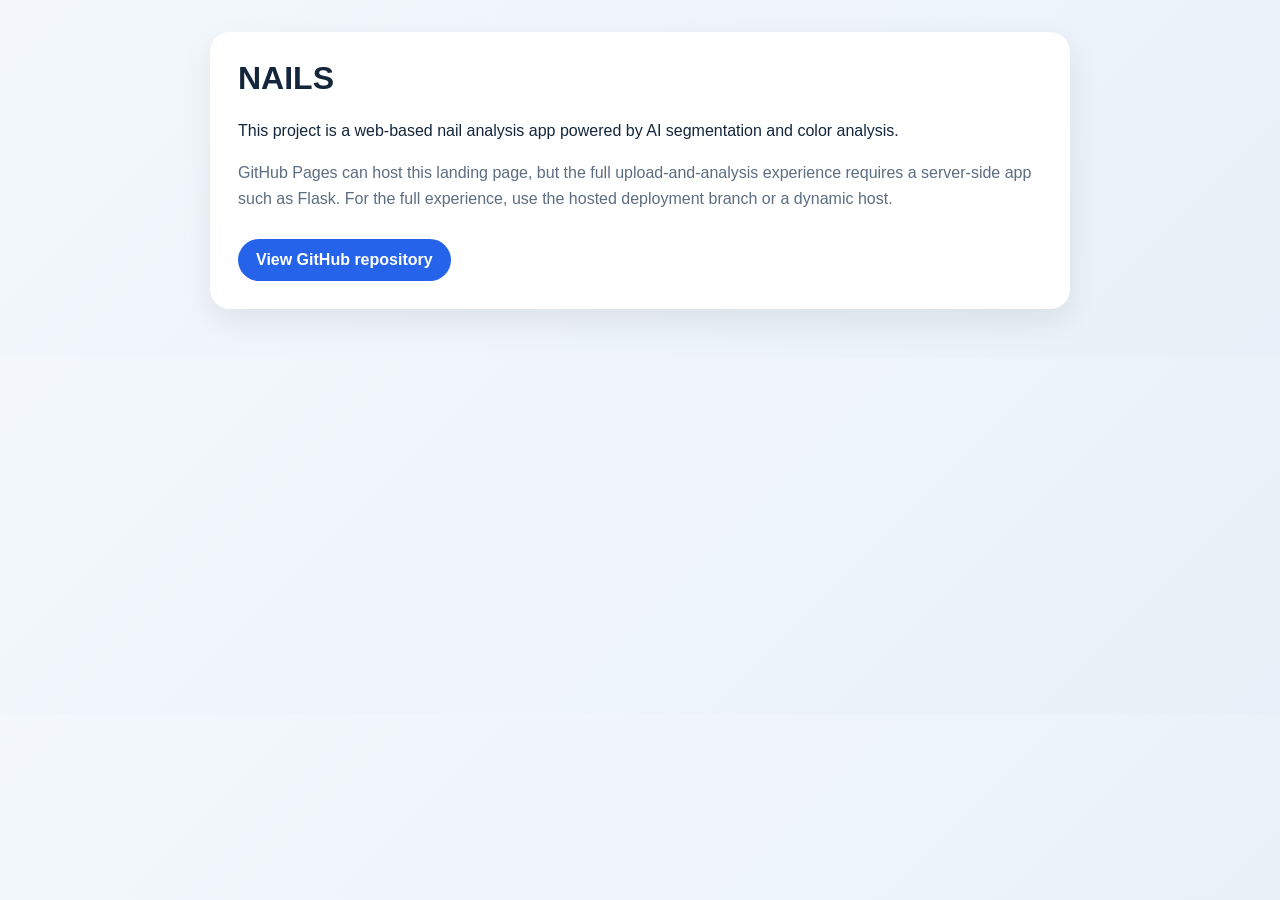
<file: docs/index.html>
<!doctype html>
<html lang="en">
<head>
  <meta charset="utf-8" />
  <meta name="viewport" content="width=device-width, initial-scale=1" />
  <title>NAILS — AI Nail Analysis</title>
  <style>
    :root { color-scheme: light; }
    body {
      margin: 0;
      font-family: Arial, sans-serif;
      background: linear-gradient(135deg, #f4f8fc, #e8f1f9);
      color: #13263b;
    }
    .wrap { max-width: 860px; margin: 0 auto; padding: 32px 20px 48px; }
    .card {
      background: white;
      border-radius: 20px;
      padding: 28px;
      box-shadow: 0 12px 32px rgba(0,0,0,0.08);
    }
    h1 { font-size: 2rem; margin-top: 0; }
    p { line-height: 1.6; }
    .btn {
      display: inline-block;
      margin-top: 12px;
      padding: 12px 18px;
      background: #2563eb;
      color: white;
      text-decoration: none;
      border-radius: 999px;
      font-weight: 600;
    }
    .muted { color: #5d6d81; }
  </style>
</head>
<body>
  <div class="wrap">
    <div class="card">
      <h1>NAILS</h1>
      <p>This project is a web-based nail analysis app powered by AI segmentation and color analysis.</p>
      <p class="muted">GitHub Pages can host this landing page, but the full upload-and-analysis experience requires a server-side app such as Flask. For the full experience, use the hosted deployment branch or a dynamic host.</p>
      <a class="btn" href="https://github.com/MinhDuc1711/nails">View GitHub repository</a>
    </div>
  </div>
</body>
</html>
</file>
